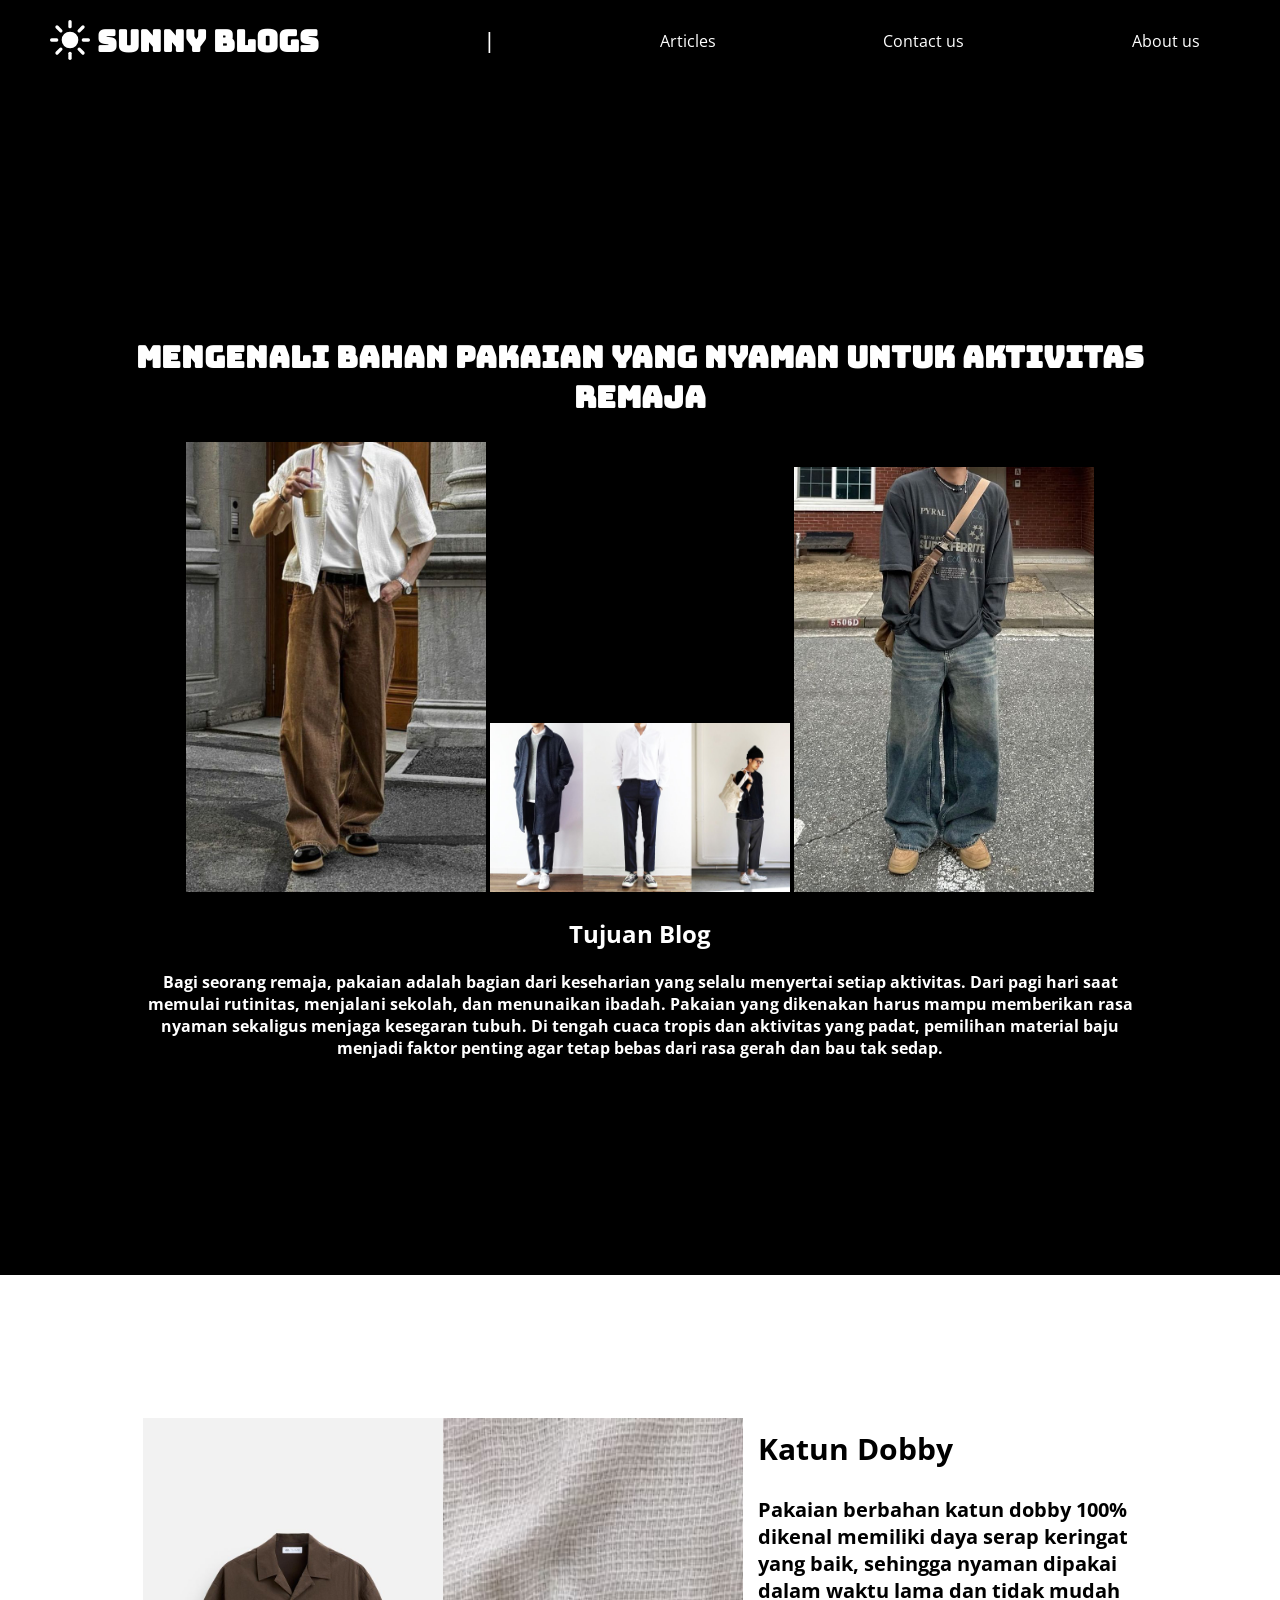
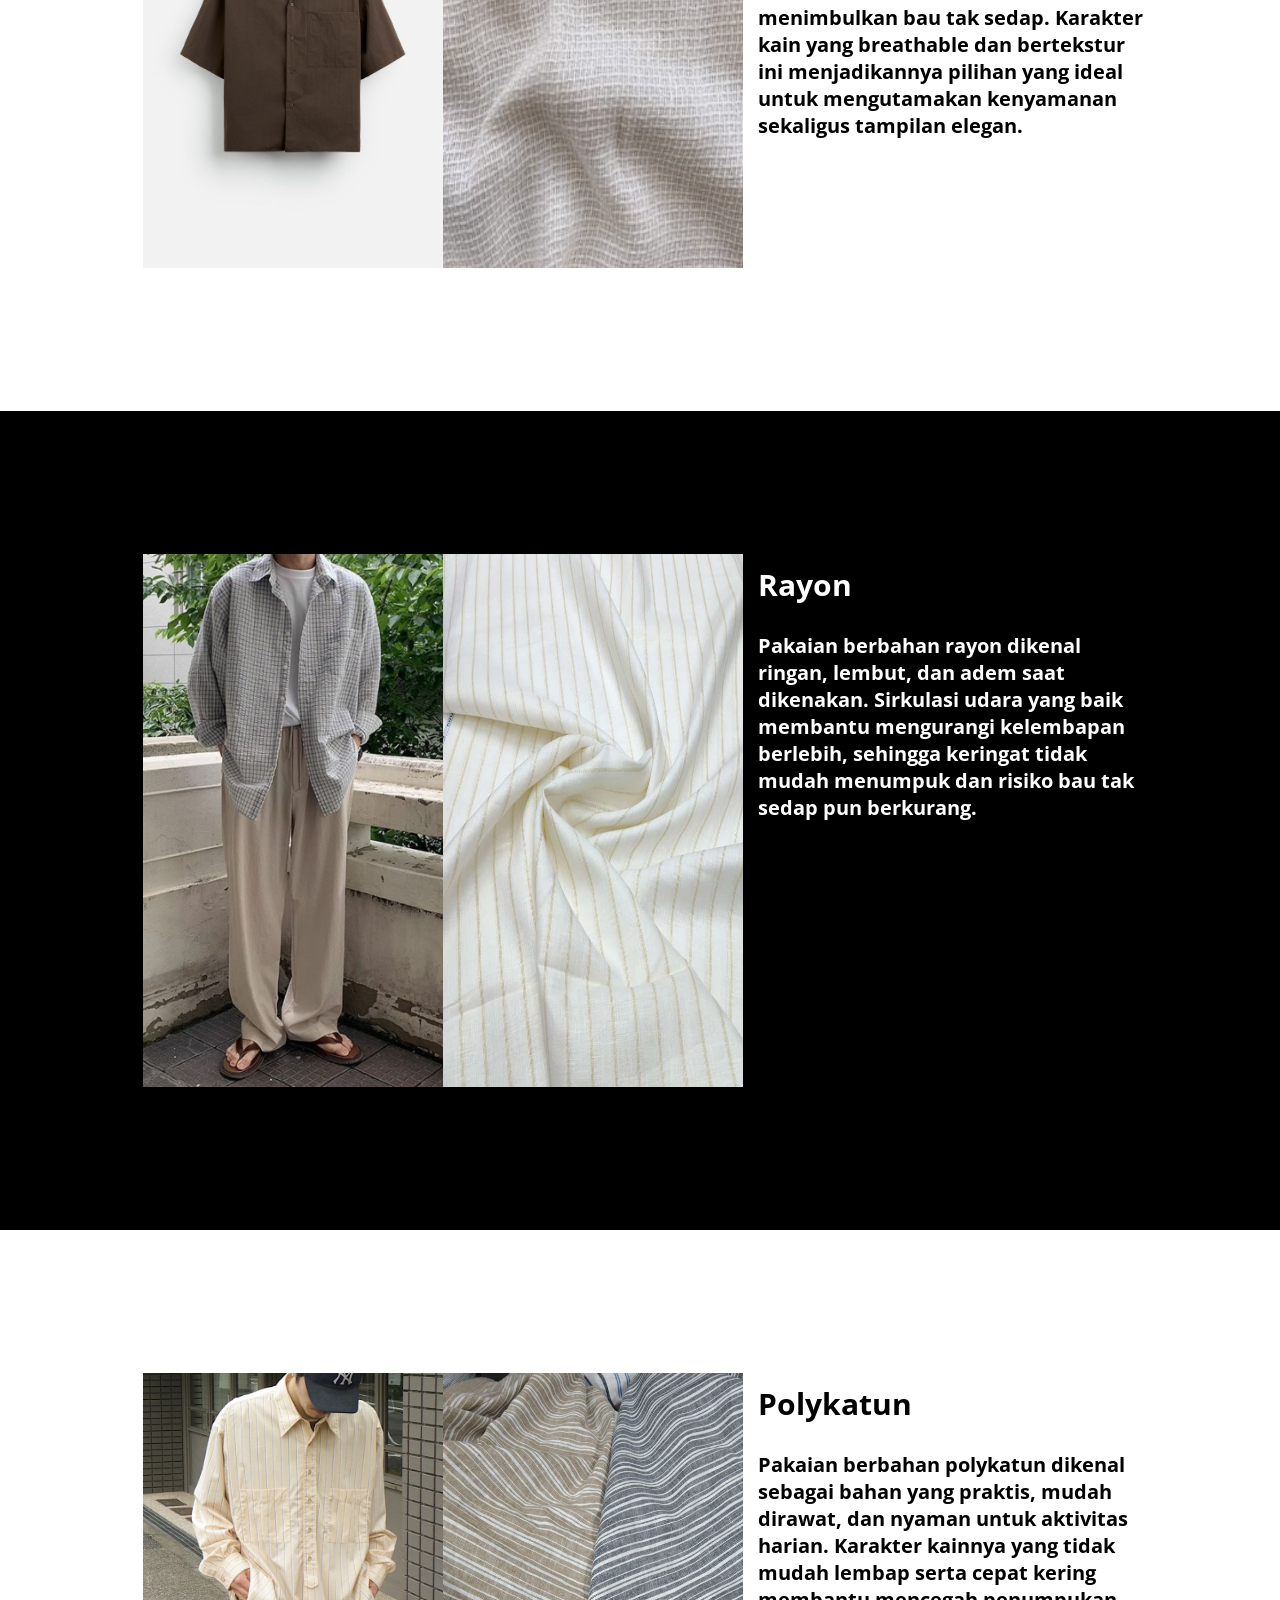
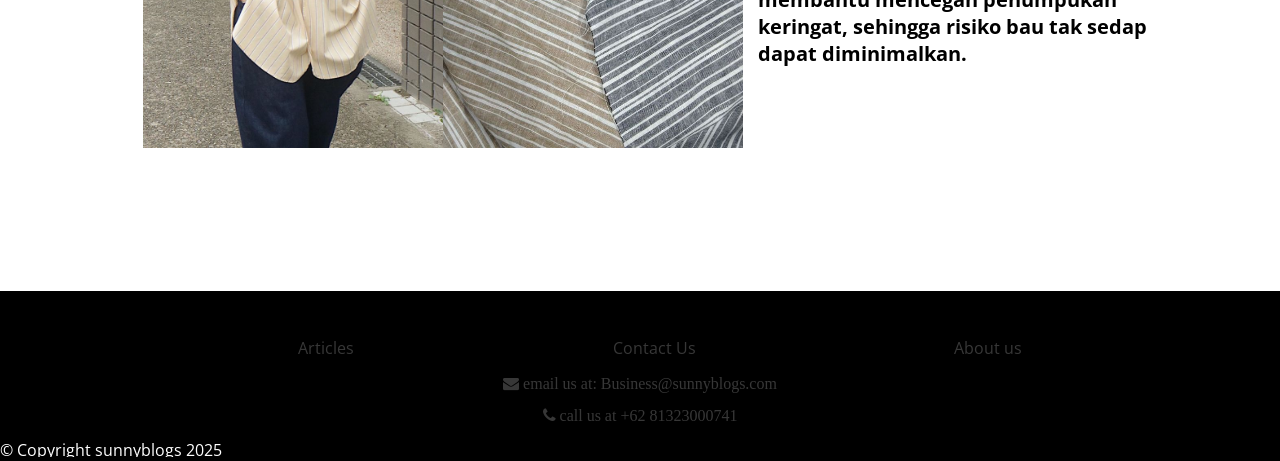
<file: artikel3.html>
<!DOCTYPE html>
<html lang="en">
<head>
    <link rel="stylesheet" href="index.css">
    <meta charset="UTF-8">
    <meta name="viewport" content="width=device-width, initial-scale=1.0">
    <title>Bahan Pakaian Untuk Remaja</title>
</head>
<header>
    <iframe src="header.html" scrolling="no" class="headermain" allowtransparency="true"></iframe>
</header>
<body>
     <main>
        <section class="starter">
            <h1>Mengenali Bahan Pakaian yang Nyaman untuk Aktivitas Remaja</h1>
            <img src="streetwear.jpg" class="gambar">
            <img src="download (2).jpg" class="gambar">
            <img src="download (3).jpg" class="gambar">
            <h2>Tujuan Blog</h2>
            <p>
                <h4>Bagi seorang remaja, pakaian adalah bagian dari keseharian yang selalu menyertai setiap aktivitas. Dari pagi hari saat memulai rutinitas, menjalani sekolah, dan menunaikan ibadah. Pakaian yang dikenakan harus mampu memberikan rasa nyaman sekaligus menjaga kesegaran tubuh. Di tengah cuaca tropis dan aktivitas yang padat, pemilihan material baju menjadi faktor penting agar tetap bebas dari rasa gerah dan bau tak sedap.</h4>
        </section>
<h2 class="subjud">Katun Dobby</h2>
        <section class="kontenw">
 
                <div class="foto">
                <img src="baju2.jpg" class="gambar">
                <img src="kain1.jpg" class="gambar">
                </div>
                <div class="konten">
                    <h2>Katun Dobby</h2>
                <h4>Pakaian berbahan katun dobby 100% dikenal memiliki daya serap keringat yang baik, sehingga nyaman dipakai dalam waktu lama dan tidak mudah menimbulkan bau tak sedap. Karakter kain yang breathable dan bertekstur ini menjadikannya pilihan yang ideal untuk mengutamakan kenyamanan sekaligus tampilan elegan.</h4>
                </section>
                </div>
                <section class="kontenb">
                    <div class="foto">
                <img src="baju3.jpg" class="gambar">
                <img src="kain3.jpg" class="gambar">
                </div>
                <div class="konten">
                <h2>Rayon</h2>
                <h4>Pakaian berbahan rayon dikenal ringan, lembut, dan adem saat dikenakan. Sirkulasi udara yang baik membantu mengurangi kelembapan berlebih, sehingga keringat tidak mudah menumpuk dan risiko bau tak sedap pun berkurang.</h4>
                </div>
             </section>
             
                <section class="kontenw">
                <div class="foto">
                <img src="baju4.jpg" class="gambar">
                <img src="kain4.jpg" class="gambar">
                </div>
                <div class="konten">
                <h2>Polykatun</h2>
                <h4>Pakaian berbahan polykatun dikenal sebagai bahan yang praktis, mudah dirawat, dan nyaman untuk aktivitas harian. Karakter kainnya yang tidak mudah lembap serta cepat kering membantu mencegah penumpukan keringat, sehingga risiko bau tak sedap dapat diminimalkan.</h4>
                </div>
            </section>
            </p>
        </section>
         <iframe src="footer.html" scrolling="no" class="footermain"></iframe>
        
    </main>
    
</body>

</html>
</file>
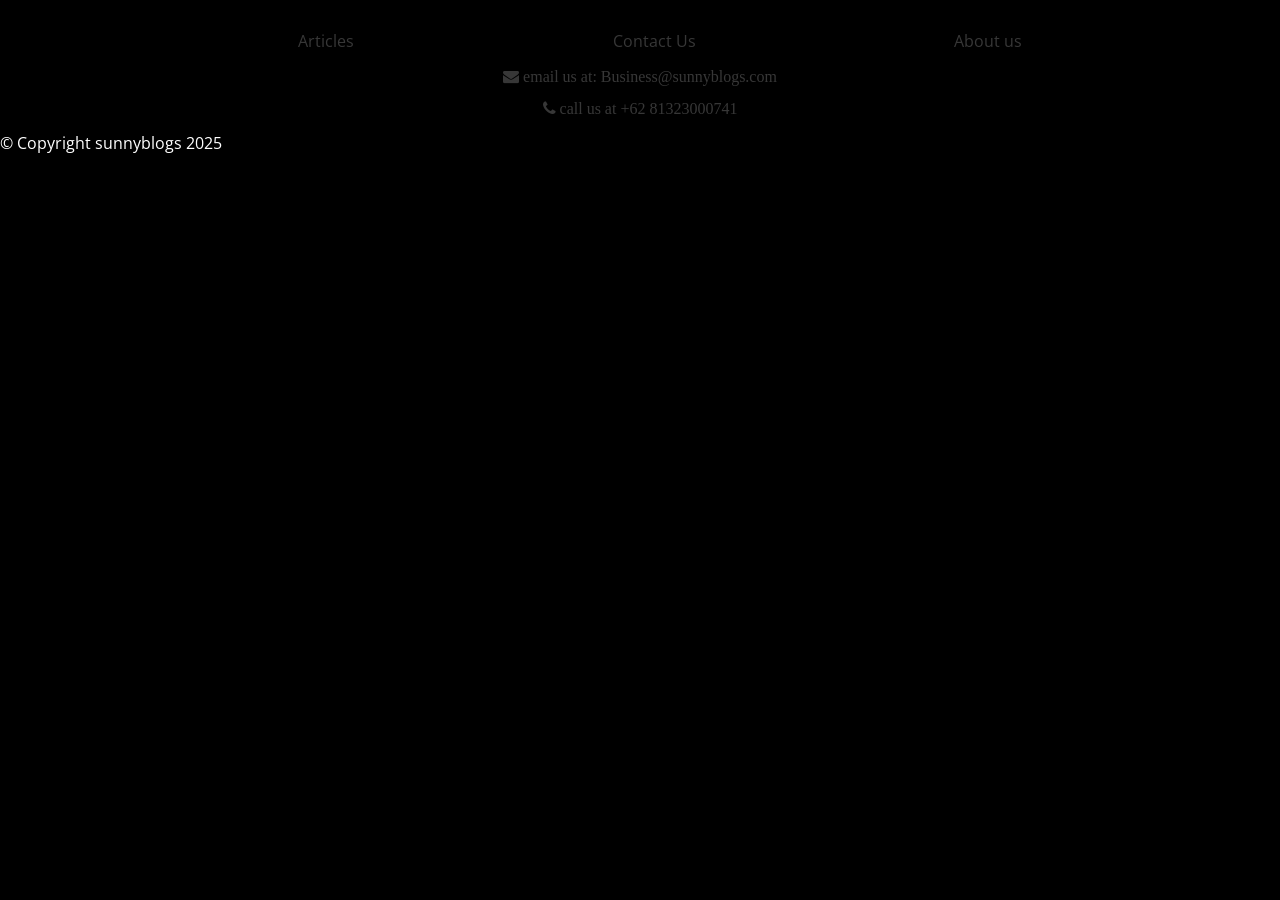
<file: footer.html>
<link rel="stylesheet" href="index.css">
<link rel="stylesheet" href="https://cdnjs.cloudflare.com/ajax/libs/font-awesome/4.7.0/css/font-awesome.min.css">
<body class="footermain">
    <ul class="footertext">
        <a href="index.html" class="c1" target="_top">Articles</a>
        <a href="underconstruction.html" class="c2" target="_top">Contact Us</a>
        <a href="underconstruction.html" class="c3" target="_top">About us</a>
    </ul>
<p class="footertext"><i class="fa fa-envelope"> email us at: Business@sunnyblogs.com</i></p>
<p class="footertext"><i class="fa fa-phone"> call us at +62 81323000741</i></p>
<p class="copyright">&copy; Copyright sunnyblogs 2025</p>
</body>
</file>
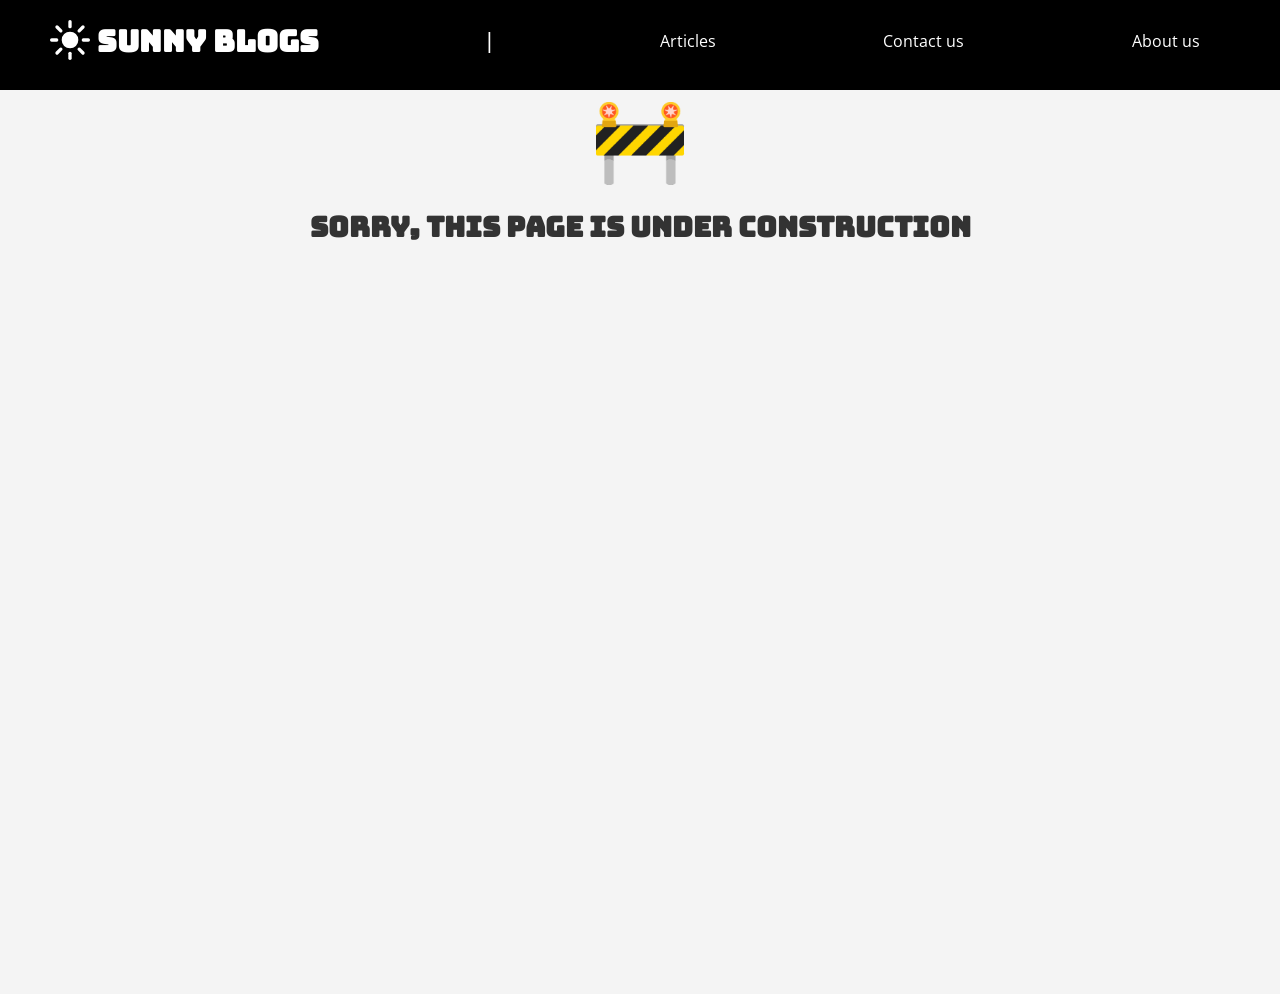
<file: underconstruction.html>
<!DOCTYPE html>
<html lang="en">
<head>
    <link rel="stylesheet" href="index.css">
    <meta charset="UTF-8">
    <meta name="viewport" content="width=device-width, initial-scale=1.0">
    <title>under construction</title>
</head>
<header>
    <iframe src="header.html" scrolling="no" class="headermain" allowtransparency="true"></iframe>
</header>
<body style="margin:0px; height:100v; justify-content:center; align-items:center; background-color:#f4f4f4; font-family:Arial, sans-serif; overflow-y: hidden;">

  <div style="text-align:center; height: 100vh;">
    <div style="font-size:80px;">🚧</div>
    <h1 style="margin-top:20px; font-size:28px; color:#333;">
      Sorry, this page is under construction
    </h1>
  </div>

</body>
    </main>
    
</body>

</html>
</file>
<file: index.css>
@import url('https://fonts.googleapis.com/css2?family=Noto+Sans+Sundanese:wght@400..700&family=Playfair+Display:ital,wght@0,400..900;1,400..900&family=Yuji+Boku&display=swap');
@import url('https://fonts.googleapis.com/css2?family=Noto+Sans+Sundanese:wght@400..700&family=Open+Sans:ital,wght@0,300..800;1,300..800&family=Playfair+Display:ital,wght@0,400..900;1,400..900&family=Yuji+Boku&display=swap');
@import url('https://fonts.googleapis.com/css2?family=Bungee&display=swap');


h1 {
  color: black;
  text-align: center;
  font-family:"Bungee";
  font-size: 30px;
}

.header-container a{
  position: relative;
  font-size: auto;
  display: inline-block;
  color: white;
  padding: 0.2em 0;
  text-decoration: none;
  font-family: "Open Sans";
  justify-content: space-between;
  text-align: center;
}


.header-container a::after{
  content: "";
  position: absolute;
  background-color: white;
  height: 2px;
  left: 0;
  bottom: 0;
  width: 0;
  transition: width .2s;
}

.header-container a:hover::after{

  width: 100%;
}


.header-container {
  color: white;
  mix-blend-mode: difference;
  z-index: 10;
  display: flex;
  position: sticky;
  top: 0;
  justify-content: space-between; 
  align-items: center;
  text-align: left; 
  padding-right: 80px;
  padding-left: 50px;
  background-color: none;
}

.title{
  color: white;
  font-family: "Bungee";
}


body{
  background-color: black;
  margin: 0px;
  overflow-x: hidden;
}

.title2{

  color: white;
  mix-blend-mode: difference;
  position: absolute;
  z-index: 20;
  font-family: "open sans";
  text-decoration: bold;
  padding-left: 50px;
  font-size: 8vw;
  text-align: left;
}

.content{
  justify-content: left;
  height: auto;
  color: white;
  text-align: justify;
  font-family: "open sans";
  text-decoration: bold;
  margin-left: 50px;
  font-size: 15px;
  width: 80%;
 
}


.black{
  width: 100%;
  height: 100%;
  overflow-x: hidden;
  display: flex;
  position: relative;
  margin: 0 auto;
  aspect-ratio: 16/9;
  scroll-snap-type: mandatory;
  scroll-behavior: smooth;
  box-shadow: 0 1.5rem 3rem -0.75rem hsla(0,0%,0%,0.25);
}

.black img{
  flex: 1 0 100%;
  scroll-snap-align: start;
  object-fit: cover;
  z-index: 1;
  overflow-x: hidden;
  height: 100%;
  width: 100%;
}

.slider-nav{
  margin-bottom: 10px;
  height: 10px;
  display: flex;
  column-gap: 1rem;
  position: absolute;
  left: 50%;
  transform: translateX(-50%);
  z-index:20;
  bottom: 0;
  overflow-x: hidden;
}

.slider-nav a{
  width: 0.5rem;
  z-index:100;
  height: 0.5rem;
  border-radius: 50%;
  background-color: #fff;
  opacity: 0.75;
  transition: opacity ease 250ms;
}

.slider-nav a:hover{
  opacity: 1;
}

ol{
  color: white;
}
h1{
  color: white;
}

 p{
  color: white;
 }


.copy{
  -ms-overflow-style: none;
  scrollbar-width: 0;
  height: 100ox;
  margin: 10px;
  color: white;
  border: none;
  display: flex;
  flex-direction: column;
  overflow: hidden;
  text-align: center;
  width: 100%;
}
.copyitem{
  overflow-y: hidden;
  margin-top: auto;
}
.nav{
  color: white;
  display: flex;
  flex-direction: row;
  text-align: center;
}

ul{
  display: inline-block;
  text-align: center;
  color: white;
}

.footermain{
  border-style: none;
  width: 100%;
  overflow: hidden;
}

.footertext{
  list-style: none;
  text-align: center;
  display: flex;
  align-items: center;
  justify-content:space-evenly;
  text-decoration: none;
  color: #ffffff37;
  font-family: "open sans";
}
main{
  text-align: center;
}


.footertext a{
  margin-top: 30px;
  text-decoration: none;
  color: #ffffff37;
  font-family: "open sans";
}
.footertext{
  font-family: "open sans";
}

.copyright{
  font-family: "open sans";
}
.icon{
  height: 20vw;
  border-width: 2px;
  border: 5px solid #fff;
}
.preview{
  align-items: center;
  text-align: center;
  margin:10px;
}

ul{
  display: flex;
  justify-content: center;
}

.links{
  text-decoration: none;
  color: #fff;
  font-family: "open sans";
}
main{
  margin-bottom: 50px;
}
svg{
  margin-bottom: -8px;
}

.title3{
  font-family: "Open sans";
  text-align: center;
}

.kontenw{
  background-color: white;
  display: flex;
  padding: 10vw;

}
.kontenb{
  color:white;
  display: flex;
  padding: 10vw;
}
.headermain{
  height: clamp(90px, 10vh, 110px);
  top: 0;
  border-style: none;
  width: 100%;
  overflow: hidden;
 background-color: transparent;
}
header{
  background-color: transparent;
  z-index: 30;
  top: 0;
  position: sticky;
}
.foto{
  margin: 15px;
  display: flex;
}
.konten{
  text-align: left;
  font-size: 20px;
  font-family: "Open Sans";
}
.gambar{
  width: 300px;
  height: auto;
}
.starter{
  padding: 10vw;
  text-align: center;
  font-family: "Open sans";
  color: #fff;
}
.hero{
  position: relative;
  height: 90vh;
  margin-bottom: 150px;
}
main{
  margin-top: 90px;
  height: 60vh;
}

.kontenw ul{
  display: block;
  color: black;
  text-align: left;
}
</file>
